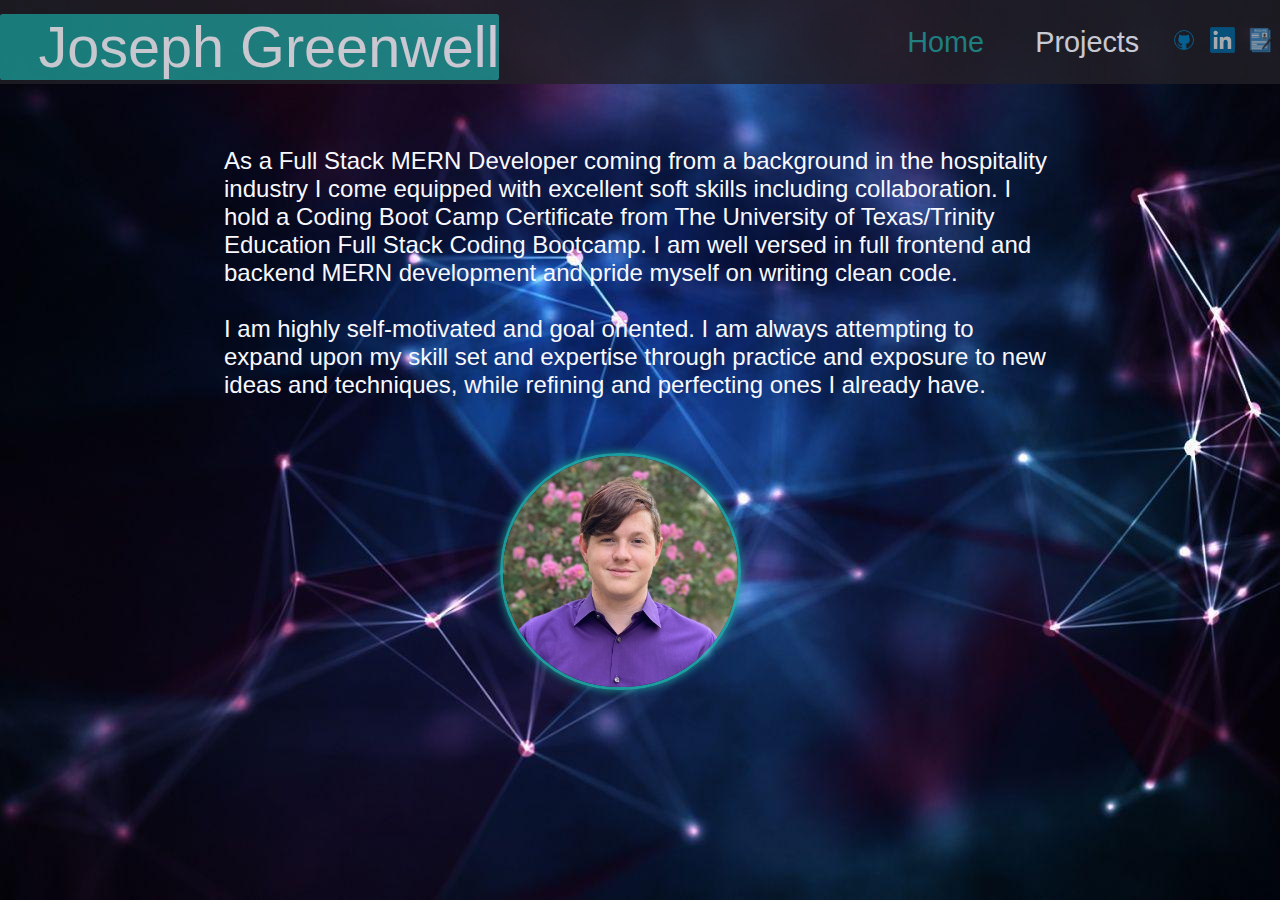
<file: index.html>
<!DOCTYPE html>
<html lang="en">

<head>
    <meta charset="UTF-8">
    <meta http-equiv="X-UA-Compatible" content="IE=edge">
    <meta name="viewport" content="width=device-width, initial-scale=1.0">
    <link rel="reset" href="assets/reset.css">
    <link rel="normalize" href="assets/normalize.css">
    <link rel="stylesheet" href="assets/stylesheet.css">
    <title>Joseph Greenwell Home</title>
    <link rel="icon" type="image/x-icon" href="/images/favicon.ico">
</head>



<body>
    <header class="page-header">
        <H1 class="nav-name">Joseph Greenwell</H1>

        <!-- list of navigation bar items -->
        <nav class=navbar>
            <a class="navitem active" href="/index.html">Home</a>
            <a class="navitem" href="Pages/Projects.html">Projects</a>
            <a class="navlogo" href="https://github.com/Jgreenwell93"><img class="logoImg" src="/Images/Github_Logo.png" alt="Github_Logo"
                    ></a>
            <a class="navlogo" href="https://www.linkedin.com/in/joseph-greenwell993/"><img class="logoImg" src="/Images/LinkedIn_logo_initials.png"
                    alt="LinkedIn Logo" ></a>
            <a class="navlogo" href="https://docs.google.com/document/d/1bVRTtBUXj7S99LiQ12_Nd6PaCtytxTqXNi9GCQ5d6Vg/edit?usp=sharing"><img class="logoImg"
                    src="/Images/Resume_icon.jpg" alt="Resume_icon" ></a>


        </nav>
    </header>

    <article class="main">



        <!-- about me area with a photo of self -->
        <section>
            <div class="about-section">

                <div class="about-content">
                    <p class="about-body">As a Full Stack MERN Developer coming from a background in the hospitality
                        industry I come equipped with excellent soft skills including collaboration. I hold a Coding
                        Boot
                        Camp Certificate from The University of Texas/Trinity Education Full Stack Coding Bootcamp. I am
                        well versed in full frontend and backend MERN development and pride myself on writing clean
                        code.
                        <!-- line breaks -->
                        <br>
                        <br>
                        I am highly self-motivated and goal oriented. I am always attempting to expand upon my skill set
                        and expertise through practice and exposure to new ideas and techniques, while refining and
                        perfecting ones I already have.
                    </p>
                </div>
                <div>
                    <img class="self-photo" src="Images/Headshot.jpg" alt="Headshot">
                </div>
            </div>
        </section>


    </article>


</body>

</html>
</file>
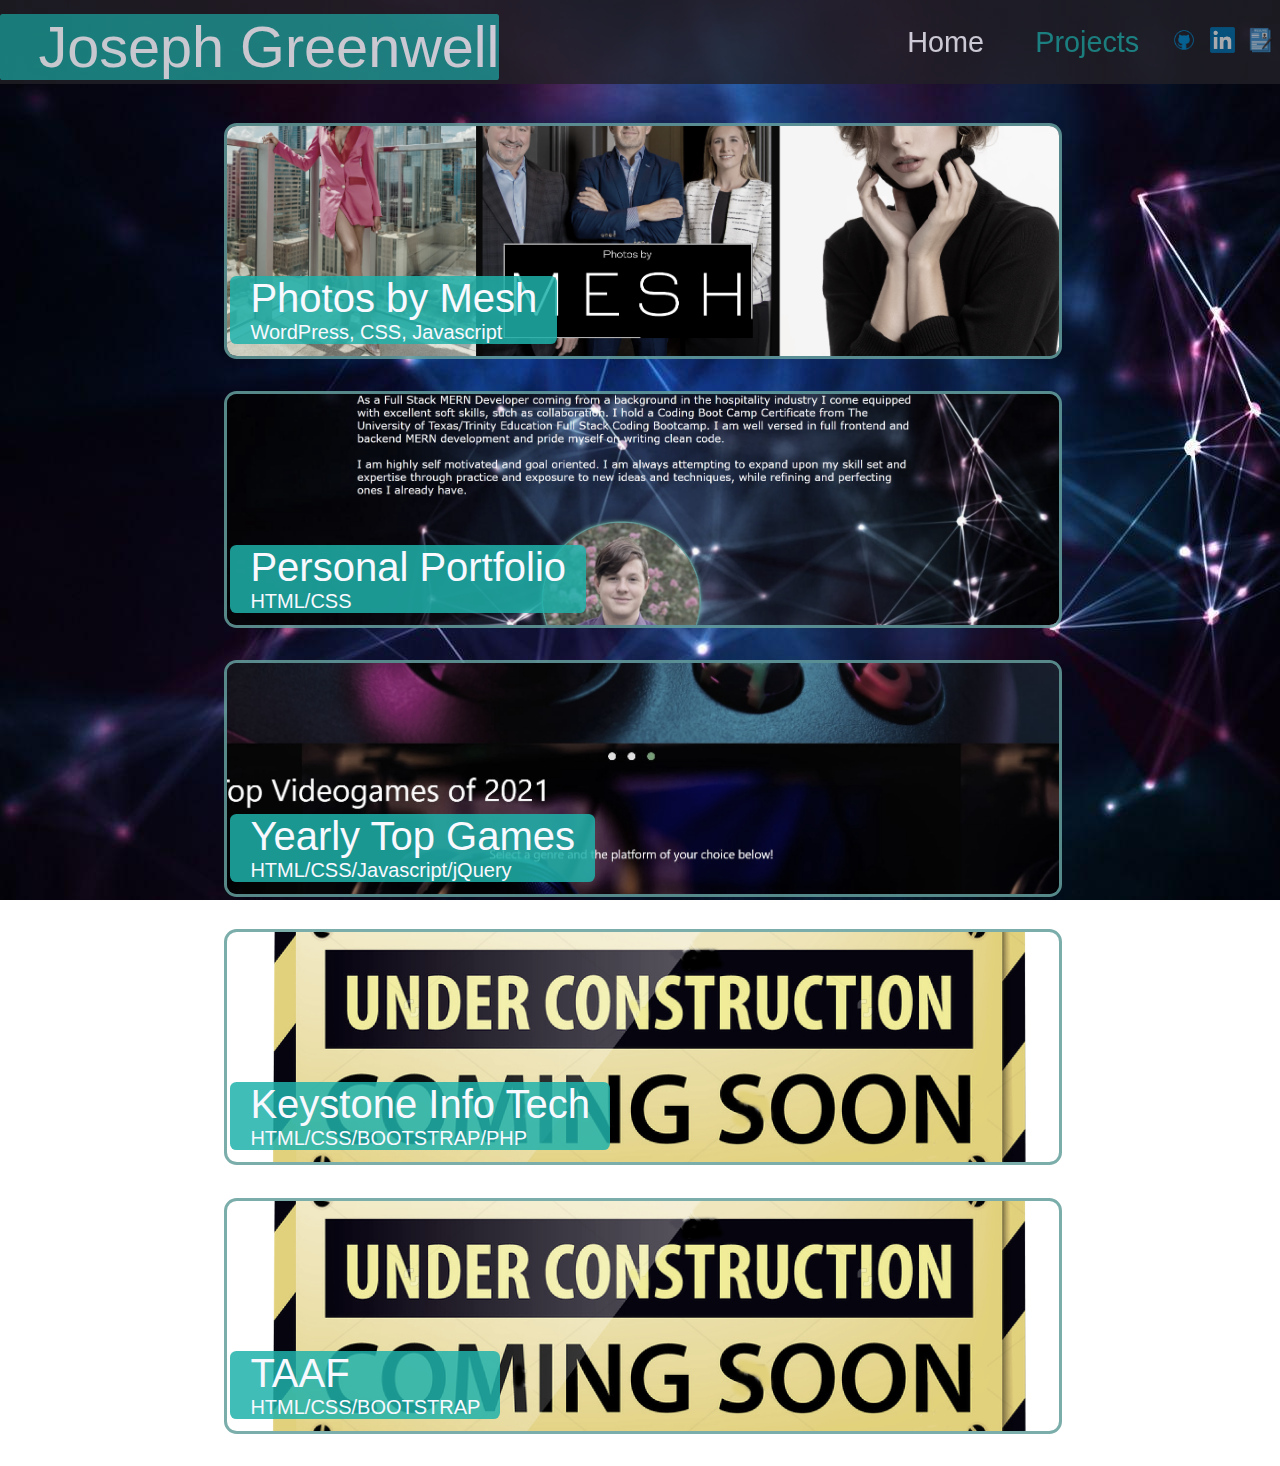
<file: Pages/Projects.html>
<!DOCTYPE html>
<html lang="en">

<head>
    <meta charset="UTF-8">
    <meta http-equiv="X-UA-Compatible" content="IE=edge">
    <meta name="viewport" content="width=device-width, initial-scale=1.0">
    <link rel="reset" href="/assets/reset.css">
    <link rel="normalize" href="/assets/normalize.css">
    <link rel="stylesheet" href="/assets/stylesheet.css">
    <title>Joseph Greenwell Projects</title>
    <link rel="icon" type="image/x-icon" href="/images/favicon.ico">
</head>

<body>
    <header class="page-header">
        <H1 class="nav-name">Joseph Greenwell</H1>

        <!-- list of navigation bar items -->
        <nav class=navbar>
            <a class="navitem" href="/index.html">Home</a>
            <a class="navitem active" href="Pages/Projects.html">Projects</a>
            <a class="navlogo" href="https://github.com/Jgreenwell93"><img class="logoImg" src="/Images/Github_Logo.png" alt="Github_Logo"
                    ></a>
            <a class="navlogo" href="https://www.linkedin.com/in/joseph-greenwell993/"><img class="logoImg" src="/Images/LinkedIn_logo_initials.png"
                    alt="LinkedIn Logo" ></a>
            <a class="navlogo" href="https://docs.google.com/document/d/1bVRTtBUXj7S99LiQ12_Nd6PaCtytxTqXNi9GCQ5d6Vg/edit?usp=sharing"><img class="logoImg"
                    src="/Images/Resume_icon.jpg" alt="Resume_icon" ></a>


        </nav>
    </header>

    <!-- work projects area -->
    <section class="projects-area">

        <div class="projects">

            <a class="project-box-items" href="https://photobymesh.com/">
                <img class="project-photos" src="/Images/PhotoByMesh.png" alt="PhotoByMesh.png">
                <div class="bottom-left">
                    <h class="photo-caption-h">Photos by Mesh</h>
                    <p class="photo-caption-p">WordPress, CSS, Javascript</p>
                </div>
            </a>

            <a class="project-box-items" href="https://github.com/Jgreenwell93/Portfolio">
                <img class="project-photos" src="/Images/Project-Page1.png" alt="Portfolio Photo">
                <div class="bottom-left">
                    <h class="photo-caption-h">Personal Portfolio</h>
                    <p class="photo-caption-p">HTML/CSS</p>
                </div>
            </a>

            <a class="project-box-items" href="https://ydefrawi.github.io/Top-Games-This-Year/">
                <img class="project-photos" src="/Images/project1.JPG" alt="placeholdergeneral">
                <div class="bottom-left">
                    <h class="photo-caption-h">Yearly Top Games</h>
                    <p class="photo-caption-p">HTML/CSS/Javascript/jQuery</p>
                </div>
            </a>

            <a class="project-box-items" href="#">
                <img class="project-photos" src="/Images/placeholdergeneral.png" alt="placeholdergeneral">
                <div class="bottom-left">
                    <h class="photo-caption-h">Keystone Info Tech</h>
                    <p class="photo-caption-p">HTML/CSS/BOOTSTRAP/PHP</p>
                </div>
            </a>

            <a class="project-box-items" href="#">
                <img class="project-photos" src="/Images/placeholdergeneral.png" alt="placeholdergeneral">
                <div class="bottom-left">
                    <h class="photo-caption-h">TAAF</h>
                    <p class="photo-caption-p">HTML/CSS/BOOTSTRAP</p>
                </div>
            </a>

            <!-- <a class="project-box-item" href="#">
                        <img class="project-photos" src="/Images/placeholdergeneral.jpg" alt="placeholdergeneral">
                        <div class="bottom-left">
                            <h class="photo-caption-h">Project</h>
                            <p class="photo-caption-p">Language Used</p>
                        </div>
                    </a> -->
        </div>
    </section>

</body>

</html>
</file>
<file: assets/stylesheet.css>
:root{
    --darkback:rgb(34, 32, 39);
    --accentblue:rgb(32, 178, 170, .85);
    --whitetext:ghostwhite;
}


  /* setting background image as background */
  html { 
    background: url("/Images/Background.jpg") no-repeat center center fixed; 
    -webkit-background-size: cover;
    -moz-background-size: cover;
    -o-background-size: cover;
    background-size: cover;
  }

  /* Scrollbar stylings */

  /* width */
  ::-webkit-scrollbar {
    width: 10px;
  }
  
  /* Track */
  ::-webkit-scrollbar-track {
    box-shadow: inset 0 0 5px var(--darkback); 
    border-radius: 15px;
  }
   
  /* Handle */
  ::-webkit-scrollbar-thumb {
    background: var(--accentblue); 
    border-radius: 10px;
  }
  
  /* Handle on hover */
  ::-webkit-scrollbar-thumb:hover {
    background: rgb(4, 99, 94); 
  }

  /* the track (progress bar) NOT covered by the handle */
  ::-webkit-scrollbar-track-piece{
      background: var(--darkback);
  }



/* globally adjust font color, style, margin, and weight */
*{
    color:var(--whitetext);
    font-family: Verdana, Arial, sans-serif;
    font-weight: lighter;
    margin: 0;
    
}




/* header color */
header{
    background-color: var(--darkback);
    opacity: 0.8;
}

/* header positioning and background color */
.nav-name{
    font-size: 3.6rem;
    float:left;
    margin-top: 1.5vh;
    padding-left: 3vw;
    background-color: var(--accentblue);
    border-radius: .2vw;
}




/* navigation bar position */
.navbar{
    display:flex;
    justify-content: flex-end;
    list-style-type:none;
    align-items: center;
}

/* navigation item decoration */
.navitem{
    margin:2vw;
    text-decoration: none;
    font-size: 1.8rem;
    border-radius: .25vw;
}

/* navigation logo links adjustments */
.navlogo{
    margin:.5vw;
}

/* logo image size adjustments */
.logoImg{
    width: 2vw;
    height: auto;
    opacity: 0.8;
}

/* hover effect for navigation bar items */
.navitem:hover{
    background-color: var(--accentblue);
}

/* Active tab will be colored */
.active {
    color: var(--accentblue);
}

/* active tab hover effect to turn back to white for visibility */
.active:hover{
    color:ghostwhite;
}




/* Landing page specifics */


/* positioning of about me section */
.about-section{
    display:flex;
    align-items:center;
    flex-direction: column;
    height: 100%;
   }

   /*about me positioning */
.about-content{
    height: 100%;
    width:65%;
    margin-top: 4vh;
}
   

/* sizing of self photo */
.self-photo{
    border-style: solid;
    border-radius: 10vw;
    border-color: var(--accentblue);
    height: 18vw;
    box-shadow: 0 0 10px var(--accentblue);
    margin-top: 6vh;
    margin-right: 3vw;
}

/* about me body paragraph */
.about-body{
    margin-top: 3vh;
    font-size: 1.5rem;
}





/* Projects page Specifics */

.projects-area{
    margin: auto;
    width: 65%;
}


/* rows of projects ive "worked on" positioning and dimensions */
.projects{
 display:flex;
 flex-direction: column;
 margin-top: 3vw;
 margin-bottom: 3vw;
 gap: 3vw;
}

/* specific Project item properties */
.project-box-items{
    position: relative;
    height: 18vw;
}


/* project photo effects */
.project-photos{
    border-style: solid;
    border-radius: 1vw;
    border-color: var(--accentblue);
    filter:saturate(40%);
    transition-duration: .25s;
    width: 100%;
    height: 100%;
    object-fit: cover;

}

/* positioning of captions on project photos */
.bottom-left{
    position: absolute;
    bottom: 1vh;
    left: .5vw;
    padding-left: 20px;
    padding-right: 20px; 
    background-color: var(--accentblue);
    border-radius: .5vw;
}

/* project photo caption sizing */
.photo-caption-h{
    font-size: 2.5rem;
}

.photo-caption-p{
    font-size: 1.25rem;
}

/* project photos photo hover effect */
.project-photos:hover{
    filter:none;
    transition-duration: .25s;
}




/* Media Queries */

/* medium */
/* @media (max-width: 1007px){

} */

/* medium-small */
@media (max-width: 800px){
    .nav-name{
     font-size: 2.5rem;
    }

    .photo-caption-h{
        font-size: 1.5rem;
    }

    .photo-caption-p{
        font-size: .8rem;
    }

}


/* small */
@media (max-width: 640px){
    .page-header{
        display:flex;
        flex-wrap: wrap;
    }

}

/* extra small */
@media (max-width: 420px){
    .page-header{
        display:flex;
        flex-wrap: wrap;
    }

    .nav-name{
        font-size: 1.5rem;
    }

     .navitem{
         font-size: 1.5rem;
    }

    .photo-caption-h{
        font-size: 1.2rem;
    }

    .photo-caption-p{
        font-size: .8rem;
    }
    body{
        background: url("/Images/Background.jpg") no-repeat center center fixed;
    }

}
</file>
